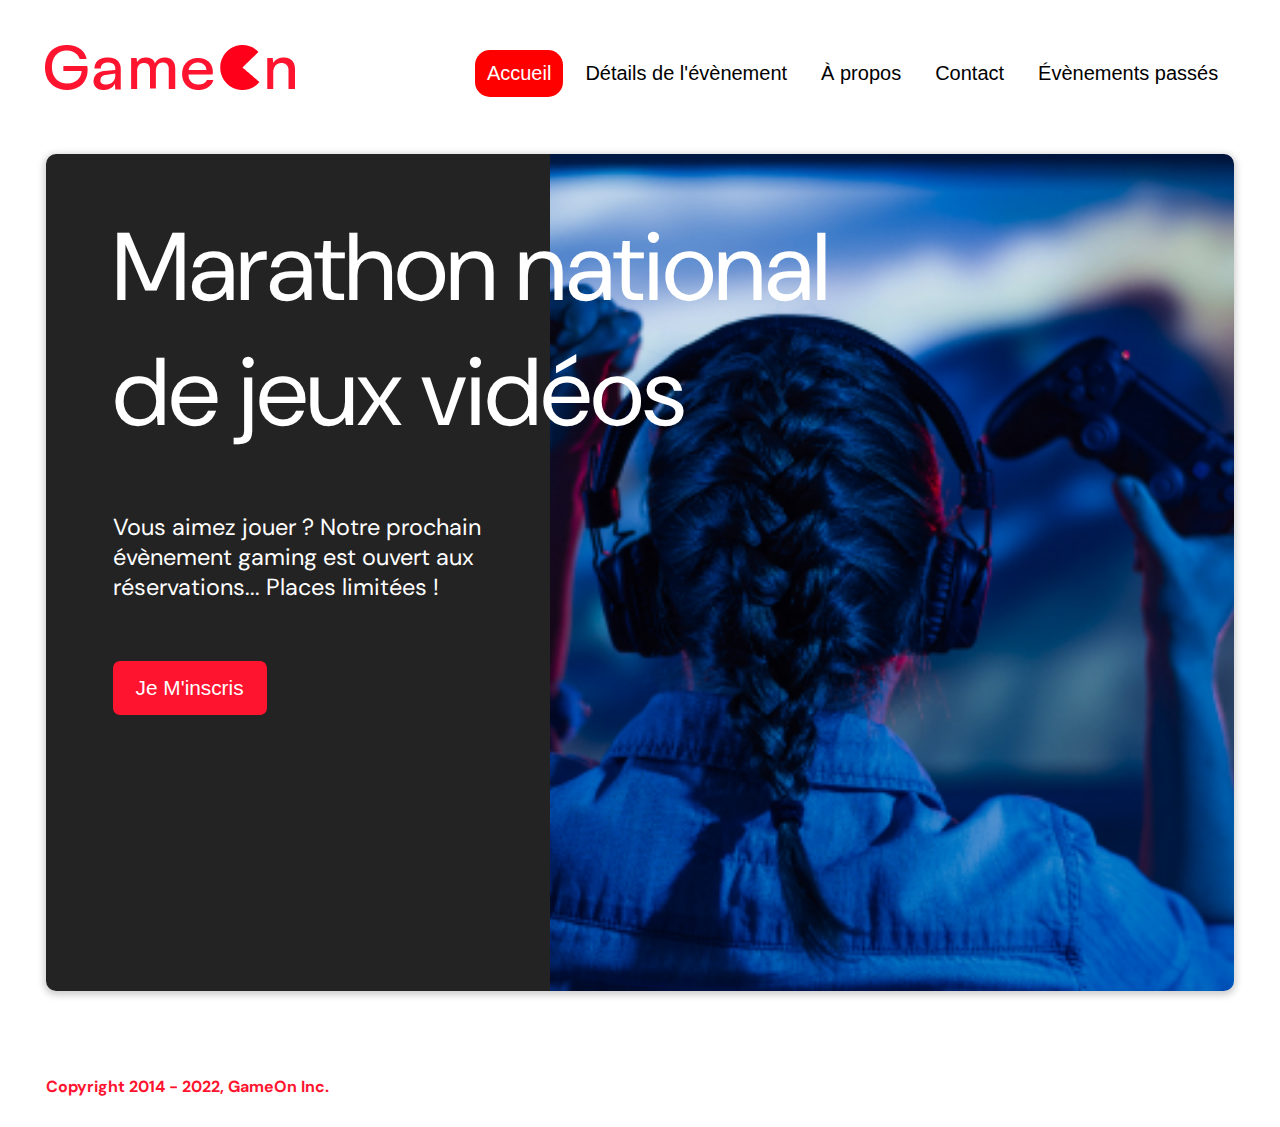
<file: index.html>
<!DOCTYPE html>
<html lang="en">

<head>
    <meta charset="utf-8" />
    <title>Reservation</title>
    <meta name="viewport" content="width=device-width,initial-scale=1" />
    <link rel="stylesheet" href="css/styles.css" />
    <link rel="stylesheet" href="https://cdnjs.cloudflare.com/ajax/libs/font-awesome/4.7.0/css/font-awesome.min.css">
    <link href="https://fonts.googleapis.com/css?family=DM+Sans" rel="stylesheet" />
</head>

<body>
    <div class="topnav" id="myTopnav">
        <div class="header-logo">
            <img alt="logo" src="img/Logo.png" alt="logo du site" width="auto" height="auto" />
        </div>
        <div class="main-navbar">

            <a href="#" class="active"><span>Accueil</span></a>
            <a href="#"><span>Détails de l'évènement</span></a>
            <a href="#"><span>À propos</span></a>
            <a href="#"><span>Contact</span></a>
            <a href="#"><span>Évènements passés</span></a>
            <a href="javascript:void(0);" class="icon" onclick="editNav()">
                <i class="fa fa-bars"></i>
            </a>
        </div>
    </div>
    <main>
        <div id="total-valid"></div>
        <div class="hero-section">
            <div class="hero-content">
                <h1 class="hero-headline">
                    Marathon national<br> de jeux vidéos
                </h1>
                <p class="hero-text">
                    Vous aimez jouer ? Notre prochain évènement gaming est ouvert aux réservations... Places limitées !
                </p>
                <button class="btn-signup modal-btn">
                    je m'inscris
                </button>
            </div>
            <div class="hero-img">
                <img src="img/bg_img.jpg" alt="Image d'une femme qui joue au jeux" />
            </div>
            <button class="btn-signup modal-btn">
                je m'inscris
            </button>
        </div>
        <div class="bground ">
            <div class="content">
                <span id="btn-close" class="close"></span>
                <div id="modal" class="modal-body">
                    <form name="reserve" action="affichage.html" method="get" onsubmit="return veriForm()">
                        <div class="formData ">
                            <label for="first">Prénom</label><br>
                            <input class="text-control" type="text" id="first" name="first" /><br>
                            <div class="valid-or-error"></div>
                        </div>
                        <div class="formData ">
                            <label for="last">Nom</label><br>
                            <input class="text-control" type="text" id="last" name="last" /><br>
                            <div class="valid-or-error"></div>
                        </div>
                        <div class="formData ">
                            <label for="email">E-mail</label><br>
                            <input class="text-control" type="email" id="email" name="email" /><br>
                            <div class="valid-or-error"></div>
                        </div>
                        <div class="formData ">
                            <label for="birthdate">Date de naissance</label><br>
                            <input class="text-control" type="date" id="birthdate" name="birthdate" /><br>
                            <div class="valid-or-error"></div>
                        </div>
                        <div class="formData ">
                            <label for="quantity">À combien de tournois GameOn avez-vous déjà participé ?</label><br>
                            <input type="number" class="text-control" id="quantity" name="quantity" min="0">
                            <div class="valid-or-error"></div>
                        </div>
                        <p class="text-label">A quel tournoi souhaitez-vous participer cette année ?</p>
                        <div class="formData">
                            <input class="checkbox-input" type="radio" id="location1" name="location" value="New York"
                                checked="checked" />
                            <label class="checkbox-label" for="location1"><span class="checkbox-icon"></span>New
                                York</label>

                            <input class="checkbox-input" type="radio" id="location2" name="location"
                                value="San Francisco" />
                            <label class="checkbox-label" for="location2"><span class="checkbox-icon"></span>San
                                Francisco</label>

                            <input class="checkbox-input" type="radio" id="location3" name="location" value="Seattle" />
                            <label class="checkbox-label" for="location3"><span
                                    class="checkbox-icon"></span>Seattle</label>

                            <input class="checkbox-input" type="radio" id="location4" name="location" value="Chicago" />
                            <label class="checkbox-label" for="location4"><span
                                    class="checkbox-icon"></span>Chicago</label>

                            <input class="checkbox-input" type="radio" id="location5" name="location" value="Boston" />
                            <label class="checkbox-label" for="location5"><span
                                    class="checkbox-icon"></span>Boston</label>

                            <input class="checkbox-input" type="radio" id="location6" name="location"
                                value="Portland" />
                            <label class="checkbox-label" for="location6"><span
                                    class="checkbox-icon"></span>Portland</label>
                        </div>
                        <div class="formData">
                            <input class="checkbox-input" type="checkbox" id="checkbox1" checked />
                            <label class="checkbox2-label" for="checkbox1">
                                <span class="checkbox-icon"></span>
                                J'ai lu et accepté les conditions d'utilisation.
                            </label>
                            <div id="cgu-error"></div>
                   
                            <input class="checkbox-input" type="checkbox" id="checkbox2" />
                            <label class="checkbox2-label" for="checkbox2">
                                <span class="checkbox-icon"></span>
                                Je Je souhaite être prévenu des prochains évènements.
                            </label>
                            <br>

                        </div>
                        <input id="btn-submit" class="btn-submit" type="submit" class="button" value="C'est parti" />
                    </form>
                </div>
            </div>
        </div>
    </main>
    <footer>
        <p class="copyrights">
            Copyright 2014 - 2022, GameOn Inc.
        </p>
    </footer>
    <script src="js/modal.js"></script>
    <script src="js/form.js"></script>
</body>

</html>
</file>
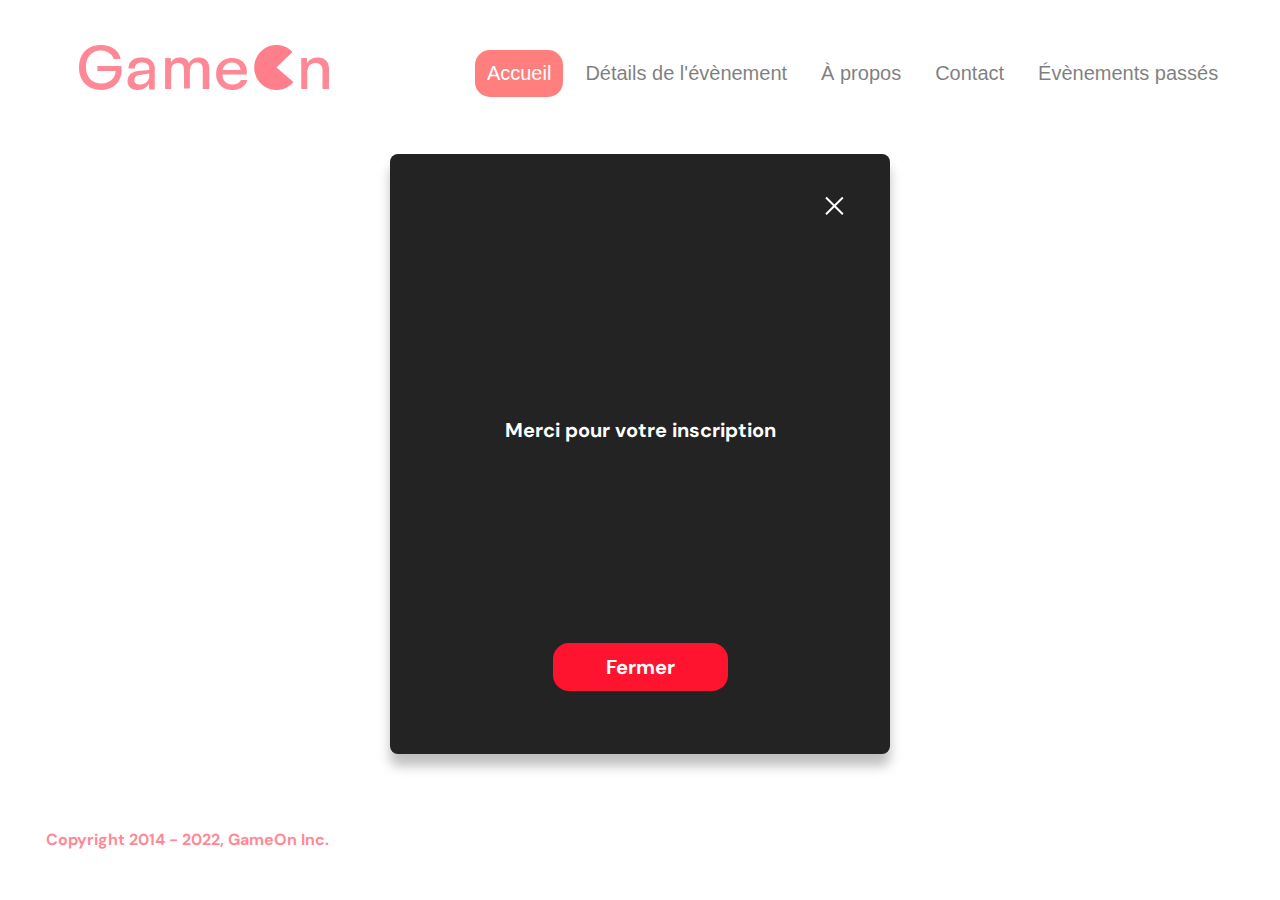
<file: affichage.html>
<!DOCTYPE html>
<html lang="fr">

<head>
    <meta charset="utf-8" />
    <title>Redirection</title>
    <meta name="viewport" content="width=device-width,initial-scale=1" />
    <link rel="stylesheet" href="css/styles.css" />
    <link rel="stylesheet" href="https://cdnjs.cloudflare.com/ajax/libs/font-awesome/4.7.0/css/font-awesome.min.css">
    <link href="https://fonts.googleapis.com/css?family=DM+Sans" rel="stylesheet" />
</head>

<body>
    <div class="topnav opa" id="myTopnav">
        <div class="header-logo">
            <a href="index.html"></a><img alt="logo" src="img/Logo.png" alt="logo du site" width="auto" height="auto" />
        </div>
        <div class="main-navbar">
            <a href="#" class="active"><span>Accueil</span></a>
            <a href="#"><span>Détails de l'évènement</span></a>
            <a href="#"><span>À propos</span></a>
            <a href="#"><span>Contact</span></a>
            <a href="#"><span>Évènements passés</span></a>
            <a href="javascript:void(0);" class="icon" onclick="editNav()">
                <i class="fa fa-bars"></i>
            </a>
        </div>
    </div>
    </div>
    <main>
        <div id="message">
            <div class="wrap-message">
                <a class="crosse" href="index.html"><img alt="cross" src="img/cross.svg"  width="auto" height="auto" /></a>
                <h1>Merci pour votre inscription</h1>
                <a href="index.html" id="btn-back">Fermer</a>
            </div>
        </div>
    </main>
    <footer>
        <p class="copyrights opa">
            Copyright 2014 - 2022, GameOn Inc.
        </p>
    </footer>
    <script src="js/redirect.js"></script>
</body>

</html>
</file>
<file: css/styles.css>
:root {
    --font-default: "DM Sans", Arial, Helvetica, sans-serif;
    --font-slab: var(--font-default);
    --modal-duration: 0.8s;
}

* {
    box-sizing: border-box;
    margin: 0;
    padding: 0;
}

/* Landing Page */

body {
    margin: 0;
    display: flex;
    flex-direction: column;
    font-family: var(--font-default);
    font-size: 18px;
    max-width: 1500px;
    margin: 0 auto;
}

p {
    margin-bottom: 0;
    padding: 0.5vw;
}

img {
    padding-right: 1rem;
}

.topnav {
    overflow: hidden;
    margin: 3.5%;
}

.header-logo {
    float: left;
}

.main-navbar {
    float: right;
}

.topnav a {
    float: left;
    display: block;
    color: #000000;
    text-align: center;
    padding: 12px 12px;
    margin: 5px;
    text-decoration: none;
    font-size: 20px;
    font-family: Roboto, sans-serif;
}

.topnav a:hover {
    background-color: #ff0000;
    color: #ffffff;
    border-radius: 15px;
}

.topnav a.active {
    background-color: #ff0000;
    color: #ffffff;
    border-radius: 15px;
}

.topnav .icon {
    display: none;
}

@media screen and (max-width: 768px) {
    .topnav a {
        display: none;
    }
    .topnav a.icon {
        float: right;
        display: block;
    }
}

@media screen and (max-width: 768px) {
    .topnav.responsive {
        position: relative;
    }
    .topnav.responsive .icon {
        position: absolute;
        right: 0;
        top: 0;
    }
    .topnav.responsive a {
        float: none;
        display: block;
        text-align: left;
    }
}

@media screen and (max-width: 540px) {
    .topnav a {
        display: none;
    }
    .topnav a.icon {
        float: right;
        display: block;
        margin-top: -15px;
    }
}

main {
    font-size: 130%;
    font-weight: bolder;
    color: black;
    padding-top: 0.5vw;
    padding-left: 2vw;
    padding-right: 2vw;
    margin: 1px 20px 15px;
    border-radius: 2rem;
    text-align: justify;
}

.modal-btn {
    font-size: 145%;
    background: #fe142f;
    display: flex;
    margin: auto;
    padding: 2em;
    color: #fff;
    padding: 0.75rem 2.5rem;
    border-radius: 1rem;
    cursor: pointer;
}

.modal-btn:hover {
    background: #3876ac;
}

.footer {
    margin: 20px;
    padding: 10px;
    font-family: var(--font-slab);
}

/* Modal form */

.button {
    background: #fe142f;
    margin-top: 0.5em;
    padding: 1em;
    color: #fff;
    border-radius: 15px;
    cursor: pointer;
    font-size: 16px;
}

.button:hover {
    background: #3876ac;
}

.smFont {
    font-size: 16px;
}

.bground {
    display: none;
    position: fixed;
    z-index: 1;
    left: 0;
    top: 0;
    height: 100%;
    width: 100%;
    overflow: auto;
    background-color: rgba(26, 39, 156, 0.4);
}

.content {
    margin: 5% auto;
    width: 100%;
    max-width: 500px;
    animation-name: modalopen;
    animation-duration: var(--modal-duration);
    background: #232323;
    border-radius: 10px;
    overflow: hidden;
    position: relative;
    color: #fff;
    padding-top: 10px;
}

.modal-body {
    padding: 15px 8%;
    margin: 15px auto;
}

label {
    font-family: var(--font-default);
    font-size: 17px;
    font-weight: normal;
    display: inline-block;
    margin-bottom: 11px;
}

input {
    padding: 8px;
    border: 0.8px solid #ccc;
    outline: none;
}

.text-control {
    margin: 0;
    padding: 8px;
    width: 100%;
    border-radius: 8px;
    font-size: 20px;
    height: 48px;
}

.formData[data-error]::after {
    content: attr(data-error);
    font-size: 0.4em;
    color: #e54858;
    display: block;
    margin-top: 7px;
    margin-bottom: 7px;
    text-align: right;
    line-height: 0.3;
    opacity: 0;
    transition: 0.3s;
}

.formData[data-error-visible="true"]::after {
    opacity: 1;
}

.formData[data-error-visible="true"] .text-control {
    border: 2px solid #e54858;
}

/* 
input[data-error]::after {
    content: attr(data-error);
    font-size: 0.4em;
    color: red;
} */

.checkbox-label,
.checkbox2-label {
    position: relative;
    margin-left: 36px;
    font-size: 12px;
    font-weight: normal;
}

.checkbox-label .checkbox-icon,
.checkbox2-label .checkbox-icon {
    display: block;
    width: 20px;
    height: 20px;
    border: 2px solid #279e7a;
    border-radius: 50%;
    text-indent: 29px;
    white-space: nowrap;
    position: absolute;
    left: -30px;
    top: -1px;
    transition: 0.3s;
}

.checkbox-label .checkbox-icon::after,
.checkbox2-label .checkbox-icon::after {
    content: "";
    width: 13px;
    height: 13px;
    background-color: #279e7a;
    border-radius: 50%;
    text-indent: 29px;
    white-space: nowrap;
    position: absolute;
    left: 50%;
    top: 50%;
    transform: translate(-50%, -50%);
    transition: 0.3s;
    opacity: 0;
}

.checkbox-input {
    display: none;
}

.checkbox-input:checked + .checkbox-label .checkbox-icon::after,
.checkbox-input:checked + .checkbox2-label .checkbox-icon::after {
    opacity: 1;
}

.checkbox-input:checked + .checkbox2-label .checkbox-icon {
    background: #279e7a;
}

.checkbox2-label .checkbox-icon {
    border-radius: 4px;
    border: 0;
    background: #c4c4c4;
}

.checkbox2-label .checkbox-icon::after {
    width: 7px;
    height: 4px;
    border-radius: 2px;
    background: transparent;
    border: 2px solid transparent;
    border-bottom-color: #fff;
    border-left-color: #fff;
    transform: rotate(-55deg);
    left: 21%;
    top: 19%;
}

.close {
    position: absolute;
    right: 15px;
    top: 15px;
    width: 32px;
    height: 32px;
    opacity: 1;
    cursor: pointer;
    transform: scale(0.7);
}

.close:before,
.close:after {
    position: absolute;
    left: 15px;
    content: " ";
    height: 33px;
    width: 3px;
    background-color: #fff;
}

.close:before {
    transform: rotate(45deg);
}

.close:after {
    transform: rotate(-45deg);
}

.btn-submit,
.btn-signup {
    background: #fe142f;
    display: block;
    margin: 0 auto;
    border-radius: 7px;
    font-size: 1rem;
    padding: 12px 82px;
    color: #fff;
    cursor: pointer;
    border: 0;
}

/* custom select styles */

.custom-select {
    position: relative;
    font-family: Arial;
    font-size: 1.1rem;
    font-weight: normal;
}

.custom-select select {
    display: none;
}

.select-selected {
    background-color: #fff;
}

/* Style the arrow inside the select element: */

.select-selected:after {
    position: absolute;
    content: "";
    top: 10px;
    right: 13px;
    width: 11px;
    height: 11px;
    border: 3px solid transparent;
    border-bottom-color: #f00;
    border-left-color: #f00;
    transform: rotate(-48deg);
    border-radius: 5px 0 5px 0;
}

/* Point the arrow upwards when the select box is open (active): */

.select-selected.select-arrow-active:after {
    transform: rotate(135deg);
    top: 13px;
}

.select-items div,
.select-selected {
    color: #000;
    padding: 11px 16px;
    border: 1px solid transparent;
    border-color: transparent transparent rgba(0, 0, 0, 0.1) transparent;
    cursor: pointer;
    border-radius: 8px;
    height: 48px;
}

/* Style items (options): */

.select-items {
    position: absolute;
    background-color: #fff;
    top: 89%;
    left: 0;
    right: 0;
    z-index: 99;
}

/* Hide the items when the select box is closed: */

.select-hide {
    display: none;
}

.select-items div:hover,
.same-as-selected {
    background-color: rgba(0, 0, 0, 0.1);
}

/* custom select end */

.text-label {
    font-weight: normal;
    font-size: 16px;
}

.hero-section {
    min-height: 93vh;
    border-radius: 10px;
    display: grid;
    grid-template-columns: repeat(12, 1fr);
    overflow: hidden;
    box-shadow: 0 2px 7px 2px rgba(0, 0, 0, 0.2);
    margin-bottom: 10px;
}

.hero-content {
    padding: 51px 67px;
    grid-column: span 4;
    background: #232323;
    color: #fff;
    position: relative;
    text-align: left;
    min-width: 424px;
}

.hero-content::after {
    content: "";
    width: 100%;
    height: 100%;
    background: #232323;
    position: absolute;
    right: -80px;
    top: 0;
}

.hero-content > * {
    position: relative;
    z-index: 1;
}

.hero-headline {
    font-size: 6rem;
    font-weight: normal;
    white-space: nowrap;
}

.hero-text {
    width: 146%;
    font-weight: normal;
    margin-top: 57px;
    padding: 0;
}

.btn-signup {
    outline: none;
    text-transform: capitalize;
    font-size: 1.3rem;
    padding: 15px 23px;
    margin: 0;
    margin-top: 59px;
}

.hero-img {
    grid-column: span 8;
}

.hero-img img {
    width: 100%;
    height: 100%;
    display: block;
    padding: 0;
    object-fit: cover;
}

.copyrights {
    color: #fe142f;
    padding: 0;
    font-size: 1rem;
    margin: 60px 0 30px;
    font-weight: bolder;
}

.hero-section > .btn-signup {
    display: none;
}

footer {
    padding-left: 2vw;
    padding-right: 2vw;
    margin: 0 20px;
}

@media screen and (max-width: 800px) {
    .hero-section {
        display: block;
        box-shadow: unset;
    }
    .hero-content {
        background: #fff;
        color: #000;
        padding: 20px;
    }
    .hero-content::after {
        content: unset;
    }
    .hero-content .btn-signup {
        display: none;
    }
    .hero-headline {
        font-size: 4.5rem;
        white-space: normal;
    }
    .hero-text {
        width: unset;
        font-size: 1.5rem;
    }
    .hero-img img {
        border-radius: 10px;
        margin-top: 40px;
    }
    .hero-section > .btn-signup {
        display: block;
        margin: 32px auto 10px;
        padding: 12px 35px;
    }
    .copyrights {
        margin-top: 50px;
        text-align: center;
    }
}

@keyframes modalopen {
    from {
        opacity: 0;
        transform: translateY(-150px);
    }
    to {
        opacity: 1;
    }
}

.valid-or-error {
    margin-top: 10px;
}

.valid {
    color: rgb(0, 204, 0);
    font-size: 15px;
    font-weight: 400;
}

.error {
    color: rgb(204, 0, 0);
    font-size: 15px;
    font-weight: 400;
}

.validate {
    background-color: black;
    width: 100%;
    height: 750px;
    z-index: 10;
    display: block !important;
}

#total-valid {
    display: none;
}

@media (max-width: 1200px) {
    .topnav {
        display: flex;
        flex-direction: column;
        align-items: center;
    }
    .main-navbar {
        margin-top: 25px;
    }
    .main-navbar a {
        font-size: 17px;
    }
    .header-logo img {
        padding-right: 0;
    }
}
@media (max-width: 768px) {
    .topnav {
        display: flex;
        flex-direction: row;
        justify-content: space-between;
    }
    .main-navbar a {
        font-size: 17px;
    }
    .header-logo img {
        width: 150px;
    }
    .hero-content {
        max-width: 424px;
        min-width: 0;
    }
    .hero-content .hero-headline {
        font-weight: 500;
        font-size: 49px;
    }
    .hero-text {
        width: 100%;
    }
}

#message {
    display: flex;
    justify-content: center;
}

#message h1 {
    font-size: 20px;
    color: white;
    text-align: center;
}

#message h5 {
    font-size: 15px;
    color: white;
    text-align: center;
}

#message .wrap-message {
    width: 500px;
    display: flex;
    flex-direction: column;
    justify-content: center;
    align-items: center;
    background-color: #232323;
    height: 600px;
    padding: 30px;
    box-shadow: 0px 12px 12px rgba(0, 0, 0, 0.25);
    border-radius: 8px;
    padding-top: 230px;
}

.opa {
    opacity: 0.5;
}

.loader {
    padding: 30px;
    border: 10px solid #fe142f;
    box-shadow: 0 0 5px 1px #242424;
    border-right-color: #800211;
    border-radius: 50%;
    animation: rotate 1s infinite linear;
}

@keyframes rotate {
    100% {
        transform: rotate(360deg);
    }
}

.checkbox-label {
    cursor: pointer;
}

.checkbox2-label {
    cursor: pointer;
}


#btn-back{
    text-decoration: none;
    font-size: 86%;
    background: #fe142f;
    color: #fff;
    padding: 11px 53px;
    border-radius: 1rem;
    cursor: pointer;
    margin-top: 200px;
}

.crosse{
    width: 100%;
    display: flex;
    justify-content: end;
}

.crosse img{
    margin-top: -422px;
}
</file>
